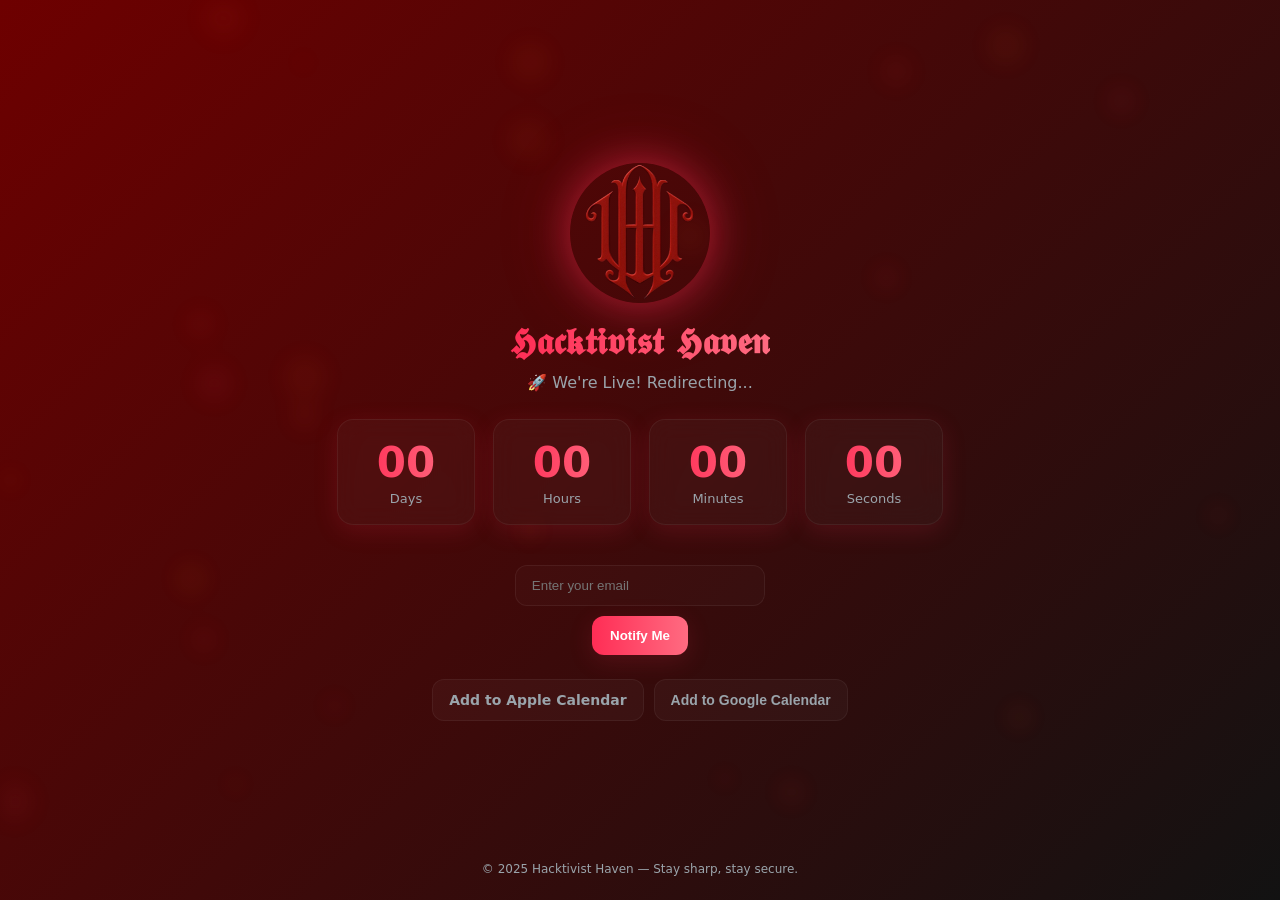
<file: index.html>
<!doctype html>
<html lang="en">
  <head>
    <meta charset="utf-8" />
    <meta name="viewport" content="width=device-width,initial-scale=1,viewport-fit=cover" />
    <title>Hacktivist Haven — Launching Soon</title>
    <link rel="icon" type="image/png" href="forum-bg.png" />
    <link rel="stylesheet" href="launching.css" />
  </head>
  <body>
    <canvas id="bgCanvas"></canvas>
    <div class="container">
      <div class="logo"><img src="forum-bg.png" alt="Hacktivist Haven Logo"></div>
      <h1>𝕳𝖆𝖈𝖐𝖙𝖎𝖛𝖎𝖘𝖙 𝕳𝖆𝖛𝖊𝖓</h1>
      <div class="subtitle" id="subtitle">We're launching soon. Stay tuned for something epic.</div>

      <div class="countdown">
        <div class="time-box"><div class="time" id="days">00</div><div class="label">Days</div></div>
        <div class="time-box"><div class="time" id="hours">00</div><div class="label">Hours</div></div>
        <div class="time-box"><div class="time" id="minutes">00</div><div class="label">Minutes</div></div>
        <div class="time-box"><div class="time" id="seconds">00</div><div class="label">Seconds</div></div>
      </div>

      <form class="notify-form" id="notifyForm">
        <input type="email" id="emailInput" placeholder="Enter your email" required>
        <button type="submit" class="btn primary">Notify Me</button>
      </form>

      <div class="reminders">
        <a href="hacktivist-haven-launch.ics" download class="btn">Add to Apple Calendar</a>
        <button class="btn" id="googleRemind">Add to Google Calendar</button>
      </div>
    </div>

    <footer>© 2025 Hacktivist Haven — Stay sharp, stay secure.</footer>
    <script src="launching.js"></script>
  </body>
</html>
</file>
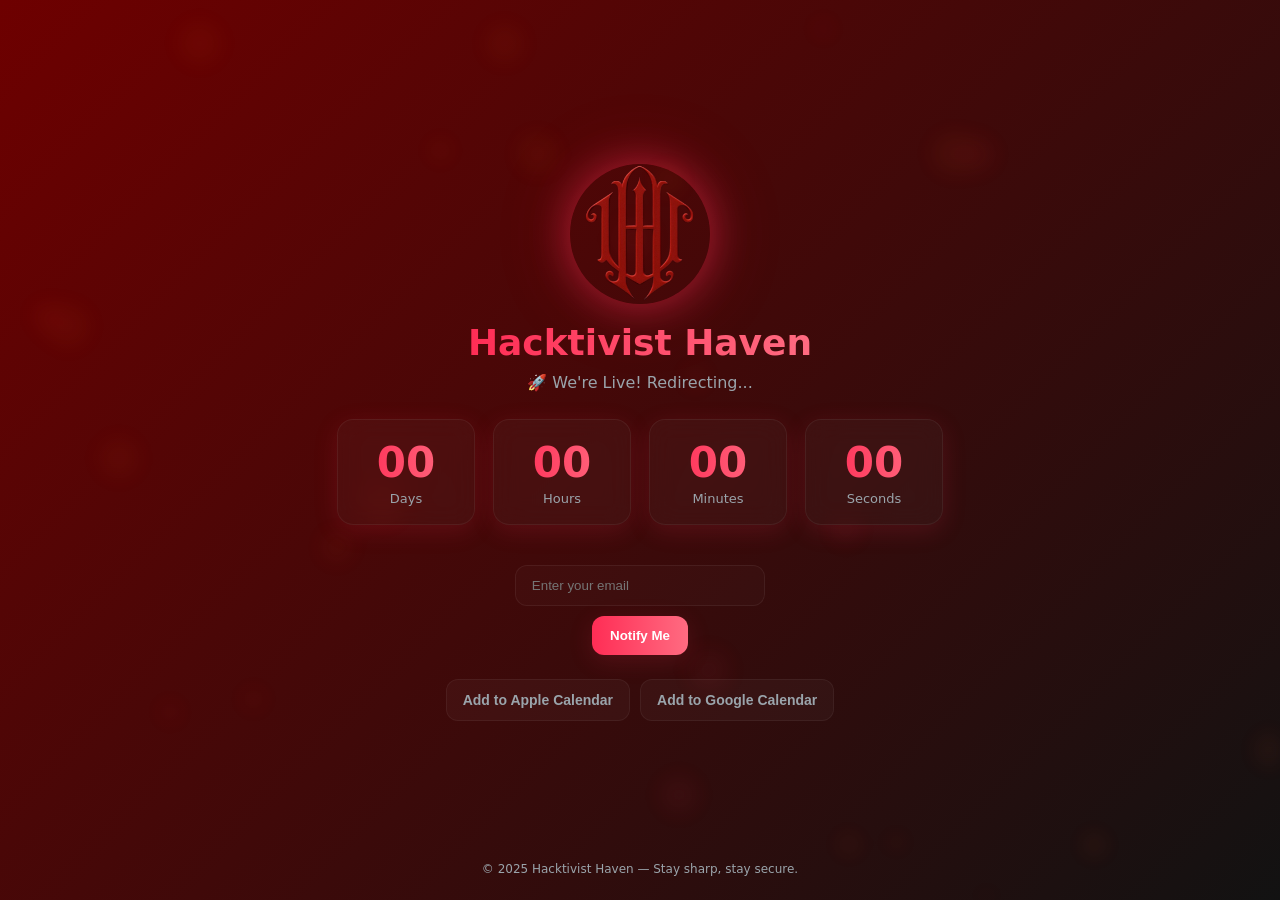
<file: launching.html>
<!doctype html>
<html lang="en">
    <head>
        <meta charset="utf-8" />
        <meta name="viewport" content="width=device-width,initial-scale=1" />
        <title>Hacktivist Haven — Launching Soon</title>
        <link rel="icon" type="image/png" href="forum-bg.png" />
        <link rel="stylesheet" href="launching.css">
        
    </head>
    <body>
        <canvas id="bgCanvas"></canvas>
        <div class="container">
            <div class="logo"><img src="forum-bg.png" alt="Hacktivist Haven Logo"></div>
            <h1>Hacktivist Haven</h1>
            <div class="subtitle" id="subtitle">We're launching soon. Stay tuned for something epic.</div>

            <div class="countdown">
                <div class="time-box"><div class="time" id="days">00</div><div class="label">Days</div></div>
                <div class="time-box"><div class="time" id="hours">00</div><div class="label">Hours</div></div>
                <div class="time-box"><div class="time" id="minutes">00</div><div class="label">Minutes</div></div>
                <div class="time-box"><div class="time" id="seconds">00</div><div class="label">Seconds</div></div>
            </div>

            <form class="notify-form" id="notifyForm">
                <input type="email" id="emailInput" placeholder="Enter your email" required>
                <button type="submit" class="btn primary">Notify Me</button>
            </form>

            <div class="reminders">
                <button class="btn" id="appleRemind">Add to Apple Calendar</button>
                <button class="btn" id="googleRemind">Add to Google Calendar</button>
            </div>
        </div>

        <footer>© 2025 Hacktivist Haven — Stay sharp, stay secure.</footer>
        <script src="launching.js"></script>
    </body>
</html>
</file>
<file: launching.css>
:root{
  --bg-red:#6e0000;
  --bg-grey:#121212;
  --accent1:#ff2d55;
  --accent2:#ff6b81;
  --muted:#9aa4ab;
}
html,body{
  height:100%;
  margin:0;
  font-family:Inter,-apple-system,system-ui,'Segoe UI',Roboto,Arial;
  background:linear-gradient(135deg,var(--bg-red),var(--bg-grey));
  color:#fff;
  overflow:hidden;
  -webkit-tap-highlight-color:transparent;
}
#bgCanvas{
  position:fixed;
  inset:0;
  z-index:0;
  pointer-events:none;
  filter:blur(10px) saturate(120%);
  opacity:0.8;
}
.container{
  position:relative;
  z-index:2;
  height:100vh;
  display:flex;
  flex-direction:column;
  justify-content:center;
  align-items:center;
  text-align:center;
  padding:calc(env(safe-area-inset-top) + 24px) 20px calc(env(safe-area-inset-bottom) + 40px);
  box-sizing:border-box;
}
.logo{
  width:clamp(80px,12vw,140px);
  height:clamp(80px,12vw,140px);
  margin-bottom:clamp(16px,2vh,28px);
  display:flex;
  align-items:center;
  justify-content:center;
}
.logo img{
  width:100%;
  height:100%;
  border-radius:50%;
  object-fit:cover;
  box-shadow:0 0 40px rgba(255,45,85,0.5),0 0 80px rgba(255,45,85,0.2);
  animation:float 4s ease-in-out infinite;
}
@keyframes float{
  0%,100%{transform:translateY(0);}
  50%{transform:translateY(-10px);}
}
h1{
  font-size:clamp(24px,4vw,36px);
  margin:0;
  font-weight:800;
  background:linear-gradient(90deg,var(--accent1),var(--accent2));
  background-clip:text;
  -webkit-text-fill-color:transparent;
}
.subtitle{
  color:var(--muted);
  font-size:clamp(13px,2vw,16px);
  margin-top:8px;
  margin-bottom:24px;
  line-height:1.5;
}
.countdown{
  display:flex;
  gap:clamp(8px,2vw,18px);
  justify-content:center;
  flex-wrap:wrap;
  margin-bottom:24px;
}
.time-box{
  min-width:clamp(70px,18vw,100px);
  padding:clamp(10px,2vw,18px);
  border-radius:16px;
  background:rgba(255,255,255,0.03);
  border:1px solid rgba(255,255,255,0.06);
  backdrop-filter:blur(12px);
  box-shadow:0 6px 25px rgba(255,45,85,0.15);
  transition:transform .3s ease, box-shadow .3s ease;
}
.time-box:hover{
  transform:translateY(-4px);
  box-shadow:0 10px 40px rgba(255,45,85,0.25);
}
.time{
  font-size:clamp(28px,5vw,42px);
  font-weight:700;
  background:linear-gradient(90deg,var(--accent1),var(--accent2));
  background-clip:text;
  -webkit-text-fill-color:transparent;
}
.label{
  font-size:clamp(11px,1.5vw,13px);
  color:var(--muted);
  margin-top:4px;
}
.notify-form{
  margin-top:16px;
  display:flex;
  flex-wrap:wrap;
  gap:10px;
  justify-content:center;
}
.notify-form input{
  padding:12px 16px;
  border-radius:12px;
  border:1px solid rgba(255,255,255,0.06);
  background:rgba(255,255,255,0.02);
  color:#fff;
  outline:none;
  width:min(240px,70%);
  transition:all .25s;
}
.notify-form input:focus{
  border-color:var(--accent1);
  box-shadow:0 0 10px rgba(255,45,85,0.3);
}
.btn{
  padding:12px 18px;
  border-radius:12px;
  border:none;
  cursor:pointer;
  font-weight:600;
  transition:all .25s;
}
.btn.primary{
  background:linear-gradient(90deg,var(--accent1),var(--accent2));
  color:#fff;
  box-shadow:0 6px 25px rgba(255,45,85,0.15);
}
.btn.primary:hover{
  transform:translateY(-3px);
  box-shadow:0 10px 35px rgba(255,45,85,0.3);
}
.reminders{
  margin-top:24px;
  display:flex;
  flex-wrap:wrap;
  justify-content:center;
  gap:10px;
}
.reminders a{
  text-decoration:none;
}
.reminders button,.reminders a.btn{
  background:rgba(255,255,255,0.03);
  border:1px solid rgba(255,255,255,0.05);
  color:var(--muted);
  padding:12px 16px;
  border-radius:12px;
  font-size:14px;
  transition:all .25s;
}
.reminders button:hover,.reminders a.btn:hover{
  color:#fff;
  border-color:rgba(255,255,255,0.15);
}
footer{
  position:absolute;
  bottom:18px;
  width:100%;
  text-align:center;
  color:var(--muted);
  font-size:12px;
  padding-bottom:calc(env(safe-area-inset-bottom) + 6px);
}
</file>
